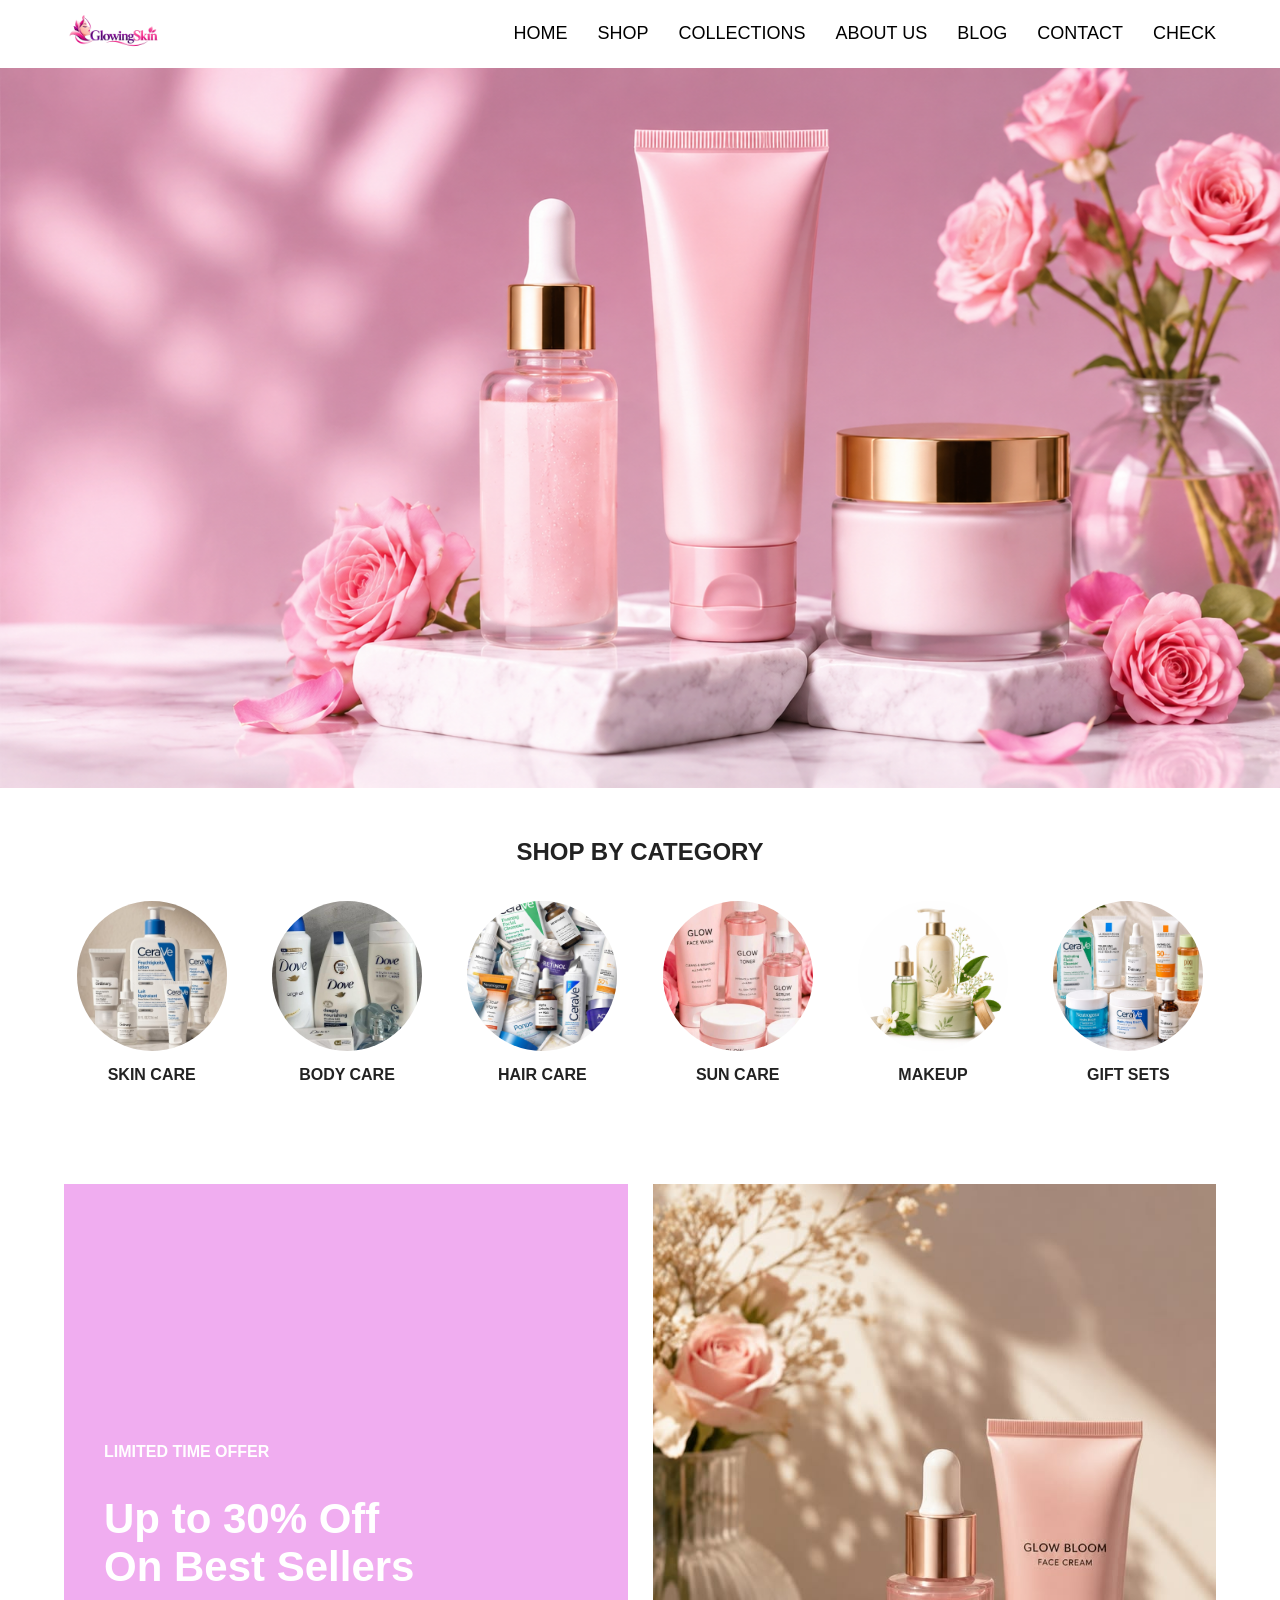
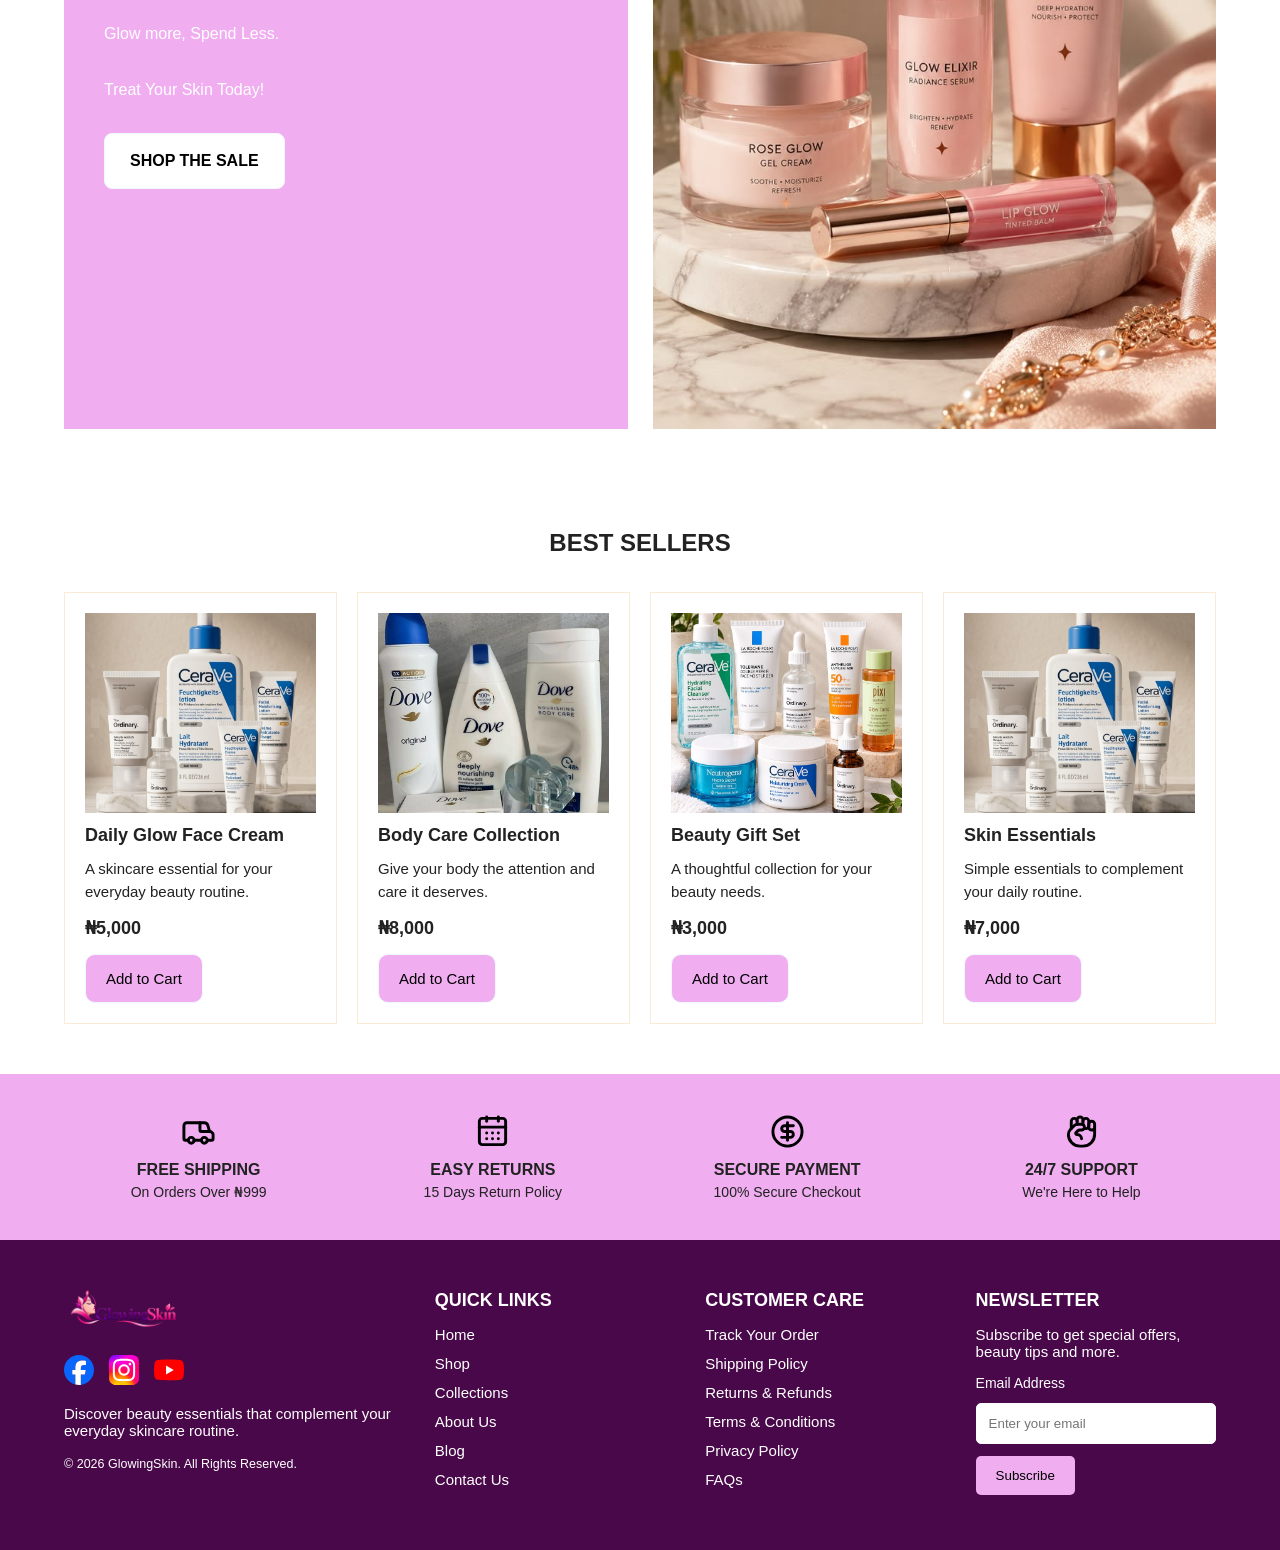
<file: index.html>
<!DOCTYPE html>
<html lang="en">

<head>
  <meta charset="UTF-8">
  <meta name="viewport" content="width=device-width, initial-scale=1.0">

  <title>GlowingSkin | Beauty and Skincare</title>

  <link rel="stylesheet" href="./style/index.css">
</head>

<body>

  <!-- HEADER: Brand identity and primary navigation -->
  <header class="site-header" id="home">

    <a href="#home" class="logo" aria-label="GlowingSkin home">
      <img src="./products_images/file_00000000d1008243967071a08b3d87dc.png" alt="GlowingSkin logo">
    </a>

    <nav class="navbar" aria-label="Main navigation">
      <a href="#home">HOME</a>
      <a href="#best-sellers">SHOP</a>
      <a href="#categories">COLLECTIONS</a>
      <a href="#about">ABOUT US</a>
      <a href="#blog">BLOG</a>
      <a href="#contact">CONTACT</a>
      <a href="index2.html">CHECK</a>
    </nav>

  </header>


  <!-- MAIN: Primary content of the webpage -->
  <main>

    <!-- HERO SECTION -->
    <section class="hero-image" aria-label="Featured promotion">

      <img src="./products_images/file_000000002ea4824396047f3d55de75da.png"
        alt="GlowingSkin featured beauty promotion">

    </section>


    <!-- CATEGORIES SECTION -->
    <section class="categories" id="categories">

      <h1 class="section-title">SHOP BY CATEGORY</h1>

      <div class="image-gallery">

        <article class="category-item">
          <img src="./products_images/802b51fe-e88f-4ef0-b157-abdfc0728631.jpeg" alt="Skincare products" loading="lazy">

          <h2>SKIN CARE</h2>
        </article>


        <article class="category-item">
          <img src="./products_images/e58831da-3fad-4d69-bef8-5ae0d93ecc84.jpeg" alt="Body care products"
            loading="lazy">

          <h2>BODY CARE</h2>
        </article>


        <article class="category-item">
          <img src="./products_images/98eb966b-ba92-4031-a83c-02bb0f9993c9.jpeg" alt="Hair care products"
            loading="lazy">

          <h2>HAIR CARE</h2>
        </article>


        <article class="category-item">
          <img src="./products_images/e5cffaf1-b1cf-456d-ade4-8e9eb517bf70.jpeg" alt="Sun care products" loading="lazy">

          <h2>SUN CARE</h2>
        </article>


        <article class="category-item">
          <img src="./products_images/333a837c-8e2e-42fa-877c-14a6e7fb39fd.jpeg" alt="Makeup products" loading="lazy">

          <h2>MAKEUP</h2>
        </article>


        <article class="category-item">
          <img src="./products_images/fd314d87-bec1-47c0-a047-666c70cdd2ef.jpeg" alt="Beauty gift sets" loading="lazy">

          <h2>GIFT SETS</h2>
        </article>

      </div>

    </section>


    <!-- PROMOTIONAL SECTION -->
    <section class="section-image" id="about">

      <div class="offer-card">

        <p class="offer-label">LIMITED TIME OFFER</p>

        <h2 class="offer-title">
          Up to 30% Off
          <span>On Best Sellers</span>
        </h2>

        <p>Glow more, Spend Less.</p>

        <p>Treat Your Skin Today!</p>

        <a href="#best-sellers" class="shop-sale-button">
          SHOP THE SALE
        </a>

      </div>


      <div class="offer-image">

        <img src="./products_images/3af392d8-2467-4424-9963-2c932a4ba64b.jpeg" alt="Featured beauty products"
          loading="lazy">

      </div>

    </section>


    <!-- BEST SELLERS SECTION -->
    <section class="best-sellers" id="best-sellers">

      <h2 class="section-title">BEST SELLERS</h2>

      <div class="cards">

        <article class="product-card">

          <img src="./products_images/802b51fe-e88f-4ef0-b157-abdfc0728631.jpeg" alt="Daily skincare product"
            loading="lazy">

          <h3>Daily Glow Face Cream</h3>

          <p>
            A skincare essential for your everyday beauty routine.
          </p>

          <p class="product-price">₦5,000</p>

          <button type="button" class="btn">
            Add to Cart
          </button>

        </article>


        <article class="product-card">

          <img src="./products_images/e58831da-3fad-4d69-bef8-5ae0d93ecc84.jpeg" alt="Body care product" loading="lazy">

          <h3>Body Care Collection</h3>

          <p>
            Give your body the attention and care it deserves.
          </p>

          <p class="product-price">₦8,000</p>

          <button type="button" class="btn">
            Add to Cart
          </button>

        </article>


        <article class="product-card">

          <img src="./products_images/fd314d87-bec1-47c0-a047-666c70cdd2ef.jpeg" alt="Beauty gift set" loading="lazy">

          <h3>Beauty Gift Set</h3>

          <p>
            A thoughtful collection for your beauty needs.
          </p>

          <p class="product-price">₦3,000</p>

          <button type="button" class="btn">
            Add to Cart
          </button>

        </article>


        <article class="product-card">

          <img src="./products_images/802b51fe-e88f-4ef0-b157-abdfc0728631.jpeg" alt="Featured skincare product"
            loading="lazy">

          <h3>Skin Essentials</h3>

          <p>
            Simple essentials to complement your daily routine.
          </p>

          <p class="product-price">₦7,000</p>

          <button type="button" class="btn">
            Add to Cart
          </button>

        </article>

      </div>

    </section>


    <!-- CUSTOMER SERVICE BENEFITS -->
    <section class="service-section" aria-label="Shopping benefits">

      <div class="service-item">

        <img src="./products_images/van.svg" alt="" class="service-icon">

        <h3>FREE SHIPPING</h3>

        <p>On Orders Over ₦999</p>

      </div>


      <div class="service-item">

        <img src="./products_images/calendar-days.svg" alt="" class="service-icon">

        <h3>EASY RETURNS</h3>

        <p>15 Days Return Policy</p>

      </div>


      <div class="service-item">

        <img src="./products_images/circle-dollar-sign.svg" alt="" class="service-icon">

        <h3>SECURE PAYMENT</h3>

        <p>100% Secure Checkout</p>

      </div>


      <div class="service-item">

        <img src="./products_images/hand-fist.svg" alt="" class="service-icon">

        <h3>24/7 SUPPORT</h3>

        <p>We're Here to Help</p>

      </div>

    </section>

  </main>


  <!-- FOOTER -->
  <footer class="site-footer" id="contact">


    <!-- BRAND INFORMATION -->
    <div class="footer-item footer-brand">

      <a href="#home" aria-label="GlowingSkin home">
        <img src="./products_images/file_00000000d1008243967071a08b3d87dc.png" alt="GlowingSkin logo"
          class="footer-logo">
      </a>


      <nav class="social-links" aria-label="Social media">

        <a href="#" aria-label="Facebook">
          <img src="./products_images/facebook.svg" alt="">
        </a>

        <a href="#" aria-label="Instagram">
          <img src="./products_images/instagram.svg" alt="">
        </a>

        <a href="#" aria-label="YouTube">
          <img src="./products_images/youtube.svg" alt="">
        </a>

      </nav>


      <p>
        Discover beauty essentials that complement your
        everyday skincare routine.
      </p>

      <small>
        &copy; 2026 GlowingSkin. All Rights Reserved.
      </small>

    </div>


    <!-- QUICK LINKS -->
    <div class="footer-item">

      <h2>QUICK LINKS</h2>

      <nav aria-label="Footer navigation">

        <ul class="footer-links">

          <li><a href="#home">Home</a></li>

          <li><a href="#best-sellers">Shop</a></li>

          <li><a href="#categories">Collections</a></li>

          <li><a href="#about">About Us</a></li>

          <li><a href="#blog">Blog</a></li>

          <li><a href="#contact">Contact Us</a></li>

        </ul>

      </nav>

    </div>


    <!-- CUSTOMER CARE -->
    <div class="footer-item">

      <h2>CUSTOMER CARE</h2>

      <ul class="footer-links">

        <li><a href="#">Track Your Order</a></li>

        <li><a href="#">Shipping Policy</a></li>

        <li><a href="#">Returns & Refunds</a></li>

        <li><a href="#">Terms & Conditions</a></li>

        <li><a href="#">Privacy Policy</a></li>

        <li><a href="#">FAQs</a></li>

      </ul>

    </div>


    <!-- NEWSLETTER -->
    <div class="footer-item">

      <h2>NEWSLETTER</h2>

      <p>
        Subscribe to get special offers, beauty tips and more.
      </p>

      <form class="newsletter-form">

        <label for="email">Email Address</label>

        <input type="email" id="email" name="email" placeholder="Enter your email" required>

        <button type="submit">
          Subscribe
        </button>

      </form>

    </div>


  </footer>

</body>

</html>
</file>
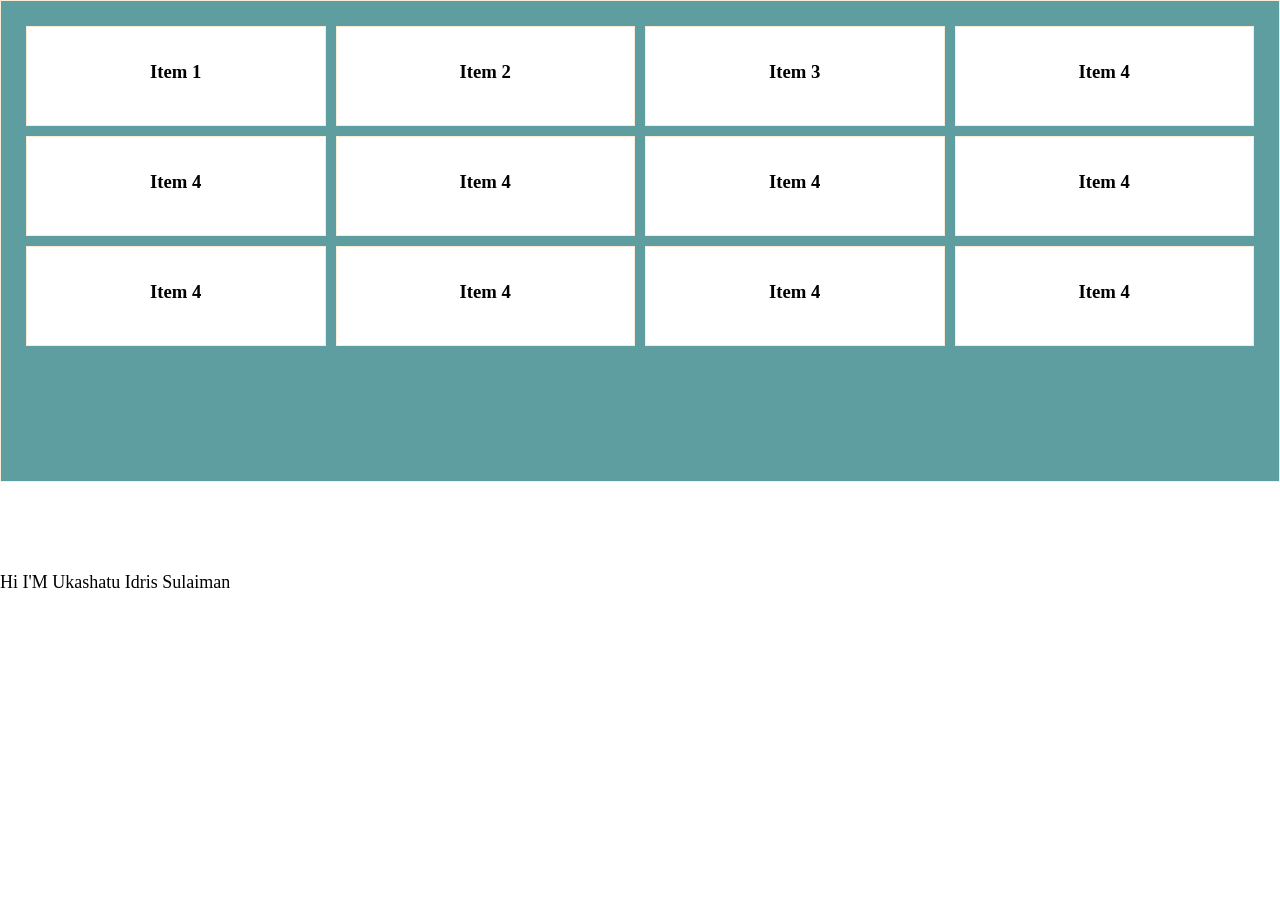
<file: index2.html>
<!DOCTYPE html>
<html lang="en">
<head>
    <meta charset="UTF-8">
    <meta name="viewport" content="width=device-width, initial-scale=1.0">
    <title>Document</title>
    <style>
        * {
            box-sizing: border-box;
        }
        body {
            margin: 0%;
            
        }
       .container {
        display: grid;
        grid-template-columns: repeat(4,minmax(0,1fr));
        grid-template-rows:repeat(4,1fr);
        gap: 10px;
        background-color: cadetblue;
        width: 100%;
        height: 100;
        border: 1px solid antiquewhite;
        padding:25px;
       
        
        
        
       }
       .item {
        width: 100%;
        height: 100px;
        border: 1px solid antiquewhite;
        background-color: white;
        text-align: center;
        padding-top: 15px;
       }

       .navbar {
    font-size: 18px;
}

@media (max-width: 768px) {

    .navbar {
        font-size: 60px;
    }

}
    </style>
</head>
<body>
   <div class="container">
 <div class="item">
    <h3>Item 1</h3>
 </div>
 <div class="item">
     <h3>Item 2</h3>
 </div>
 <div class="item">
    <h3>Item 3</h3>
 </div>
  <div class="item">
    <h3>Item 4</h3>
 </div>
 <div class="item">
    <h3>Item 4</h3>
 </div>
 <div class="item">
    <h3>Item 4</h3>
 </div>
 <div class="item">
    <h3>Item 4</h3>
 </div>
 <div class="item">
    <h3>Item 4</h3>
 </div>
 <div class="item">
    <h3>Item 4</h3>
 </div>
 <div class="item">
    <h3>Item 4</h3>
 </div>
 <div class="item">
    <h3>Item 4</h3>
 </div>
 <div class="item">
    <h3>Item 4</h3>
 </div>
   </div>
   <br><br><br><br>
   <div class="navbar">
    <p>Hi I'M Ukashatu Idris Sulaiman</p>
   </div>
</body>
</html>
</file>
<file: style/index.css>
/* =========================================
   1. GLOBAL STYLES
========================================= */

* {
    box-sizing: border-box;
}

html {
    scroll-behavior: smooth;
}

body {
    margin: 0;
    background-color: white;
    color: #222;

    font-family: Verdana, Geneva, Tahoma, sans-serif;
}

img {
    max-width: 100%;
    height: auto;
}


/* =========================================
   2. HEADER AND NAVIGATION
========================================= */

.site-header {
    display: flex;

    align-items: center;
    justify-content: space-between;

    padding: 15px 5%;
}

.logo img {
    display: block;
    width: 100px;
    height: auto;
}

.navbar {
    display: flex;

    align-items: center;
    gap: 30px;

    font-size: 18px;
}

.navbar a {
    text-decoration: none;
    color: black;
}


/* =========================================
   3. HERO IMAGE
========================================= */

.hero-image {
    width: 100%;
}

.hero-image img {
    display: block;

    width: 100%;
    height: auto;
}


/* =========================================
   4. CATEGORIES SECTION
========================================= */

.categories {
    padding: 50px 5%;
}

.section-title {
    text-align: center;

    font-size: 24px;

    margin-top: 0;
    margin-bottom: 35px;
}

.image-gallery {
    display: grid;

    grid-template-columns: repeat(6, minmax(0, 1fr));

    gap: 20px;
}

.category-item {
    text-align: center;
    min-width: 0;
}

.category-item img {
    display: block;

    width: 150px;
    max-width: 100%;

    aspect-ratio: 1 / 1;

    border-radius: 50%;

    object-fit: cover;

    margin: 0 auto 15px;
}

.category-item h2 {
    font-size: 16px;
    margin: 0;
}


/* =========================================
   5. PROMOTIONAL SECTION
========================================= */

.section-image {
    display: grid;

    grid-template-columns: 1fr 1fr;

    align-items: stretch;

    gap: 25px;

    padding: 50px 5%;
}

.offer-card {
    display: flex;

    flex-direction: column;
    justify-content: center;

    padding: 40px;

    color: white;

    background-color: rgb(240, 173, 240);
}

.offer-label {
    font-size: 16px;
    font-weight: bold;
}

.offer-title {
    font-size: 42px;
    margin: 15px 0;
}

.offer-title span {
    display: block;
}

.offer-card p {
    line-height: 1.5;
}

.shop-sale-button {
    display: inline-block;

    width: fit-content;

    padding: 18px 25px;

    margin-top: 15px;

    border: 1px solid aliceblue;
    border-radius: 8px;

    background-color: white;

    color: black;
    text-decoration: none;

    font-weight: bold;
}

.offer-image img {
    display: block;

    width: 100%;
    height: auto;
}


/* =========================================
   6. BEST SELLERS / PRODUCT CARDS
========================================= */

.best-sellers {
    padding: 50px 0;
}

.cards {
    display: grid;

    grid-template-columns: repeat(4, minmax(0, 1fr));

    gap: 20px;

    padding: 0 5%;
}

.product-card {
    display: flex;

    flex-direction: column;

    gap: 12px;

    min-width: 0;

    padding: 20px;

    border: 1px solid antiquewhite;
}

.product-card img {
    display: block;

    width: 100%;
    height: 200px;

    object-fit: cover;
}

.product-card h3 {
    font-size: 18px;
    margin: 0;
}

.product-card p {
    font-size: 15px;
    line-height: 1.5;

    margin: 0;
}

.product-card .product-price {
    font-weight: bold;
    font-size: 18px;
}

.btn {
    align-self: flex-start;

    margin-top: auto;

    padding: 15px 20px;

    border: 1px solid aliceblue;
    border-radius: 10px;

    background-color: rgb(240, 173, 240);

    color: black;

    cursor: pointer;

    font-size: 15px;
}


/* =========================================
   7. SERVICE SECTION
========================================= */

.service-section {
    display: flex;

    align-items: center;
    justify-content: space-around;

    gap: 25px;

    padding: 40px 5%;

    background-color: rgb(240, 173, 240);
}

.service-item {
    display: flex;

    flex: 1;

    flex-direction: column;

    align-items: center;

    text-align: center;
}

.service-icon {
    width: 35px;
    height: 35px;
}

.service-item h3 {
    font-size: 16px;

    margin: 12px 0 5px;
}

.service-item p {
    font-size: 14px;

    margin: 0;
}


/* =========================================
   8. FOOTER
========================================= */

.site-footer {
    display: flex;

    justify-content: space-between;

    flex-wrap: wrap;

    gap: 30px;

    padding: 50px 5%;

    background-color: rgb(73, 8, 73);
}

.footer-item {
    flex: 1 1 200px;

    min-width: 0;

    font-size: 15px;

    color: white;
}

.footer-brand {
    flex: 2 1 260px;
}

.footer-item h2 {
    font-size: 18px;
    margin-top: 0;
}

.footer-logo {
    display: block;

    width: 120px;
    height: auto;

    margin-bottom: 20px;
}


/* =========================================
   9. SOCIAL MEDIA LINKS
========================================= */

.social-links {
    display: flex;

    align-items: center;

    gap: 15px;

    margin-bottom: 20px;
}

.social-links img {
    display: block;

    width: 30px;
    height: 30px;
}


/* =========================================
   10. FOOTER LINKS
========================================= */

.footer-links {
    list-style: none;

    padding: 0;
    margin: 0;
}

.footer-links li {
    margin-bottom: 12px;
}

.footer-links a {
    text-decoration: none;
    color: white;
}


/* =========================================
   11. NEWSLETTER FORM
========================================= */

.newsletter-form {
    display: flex;

    flex-direction: column;

    gap: 12px;
}

.newsletter-form label {
    font-size: 14px;
}

.newsletter-form input {
    width: 100%;
    max-width: 300px;

    padding: 12px;

    border: 1px solid white;
    border-radius: 5px;
}

.newsletter-form button {
    width: fit-content;

    padding: 12px 20px;

    border: none;
    border-radius: 5px;

    background-color: rgb(240, 173, 240);

    cursor: pointer;
}


/* =========================================
   12. KEYBOARD ACCESSIBILITY
========================================= */

a:focus-visible,
button:focus-visible,
input:focus-visible {
    outline: 3px solid orange;
    outline-offset: 3px;
}


/* =========================================
   RESPONSIVE DESIGN
========================================= */


/* TABLET AND SMALLER DESKTOPS */

@media (max-width: 900px) {

    /* HEADER */

    .site-header {
        flex-wrap: wrap;
        justify-content: center;
        gap: 16px 30px;
    }

    .navbar {
        flex-wrap: wrap;
        justify-content: center;
        gap: 14px 20px;
    }


    /* CATEGORY GALLERY */

    .image-gallery {
        grid-template-columns: repeat(3, minmax(0, 1fr));
    }


    /* PRODUCT CARDS */

    .cards {
        grid-template-columns: repeat(2, minmax(0, 1fr));
    }


    /* SERVICE SECTION */

    .service-section {
        flex-wrap: wrap;
    }

    .service-item {
        flex: 1 1 40%;
    }

}


/* MOBILE DEVICES */

@media (max-width: 600px) {

    /* HEADER */

    .site-header {
        flex-direction: column;
        padding: 15px 4%;
        gap: 18px;
    }

    .navbar {
        justify-content: center;
        gap: 12px 15px;
        font-size: 14px;
    }


    /* CATEGORIES */

    .categories {
        padding: 35px 4%;
    }

    .image-gallery {
        grid-template-columns: repeat(2, minmax(0, 1fr));
        gap: 20px 12px;
    }

    .category-item img {
        width: 130px;
    }

    .category-item h2 {
        font-size: 14px;
    }


    /* PROMOTIONAL SECTION */

    .section-image {
        grid-template-columns: 1fr;
        gap: 18px;
        padding: 35px 4%;
    }

    .offer-card {
        padding: 25px;
    }

    .offer-title {
        font-size: 32px;
    }


    /* PRODUCT CARDS */

    .cards {
        grid-template-columns: repeat(2, minmax(0, 1fr));
        gap: 12px;
        padding: 0 4%;
    }

    .product-card {
        padding: 12px;
        gap: 9px;
    }

    .product-card img {
        height: 150px;
    }

    .product-card h3 {
        font-size: 15px;
    }

    .product-card p {
        font-size: 13px;
    }

    .product-card .product-price {
        font-size: 16px;
    }

    .btn {
        padding: 11px 12px;
        font-size: 13px;
    }


    /* SERVICE SECTION */

    .service-section {
        display: grid;
        grid-template-columns: repeat(2, minmax(0, 1fr));
        gap: 25px 12px;
        padding: 30px 4%;
    }

    .service-item {
        min-width: 0;
    }


    /* FOOTER */

    .site-footer {
        padding: 35px 5%;
        gap: 25px;
    }

    .footer-item {
        flex-basis: 100%;
    }

}
</file>
